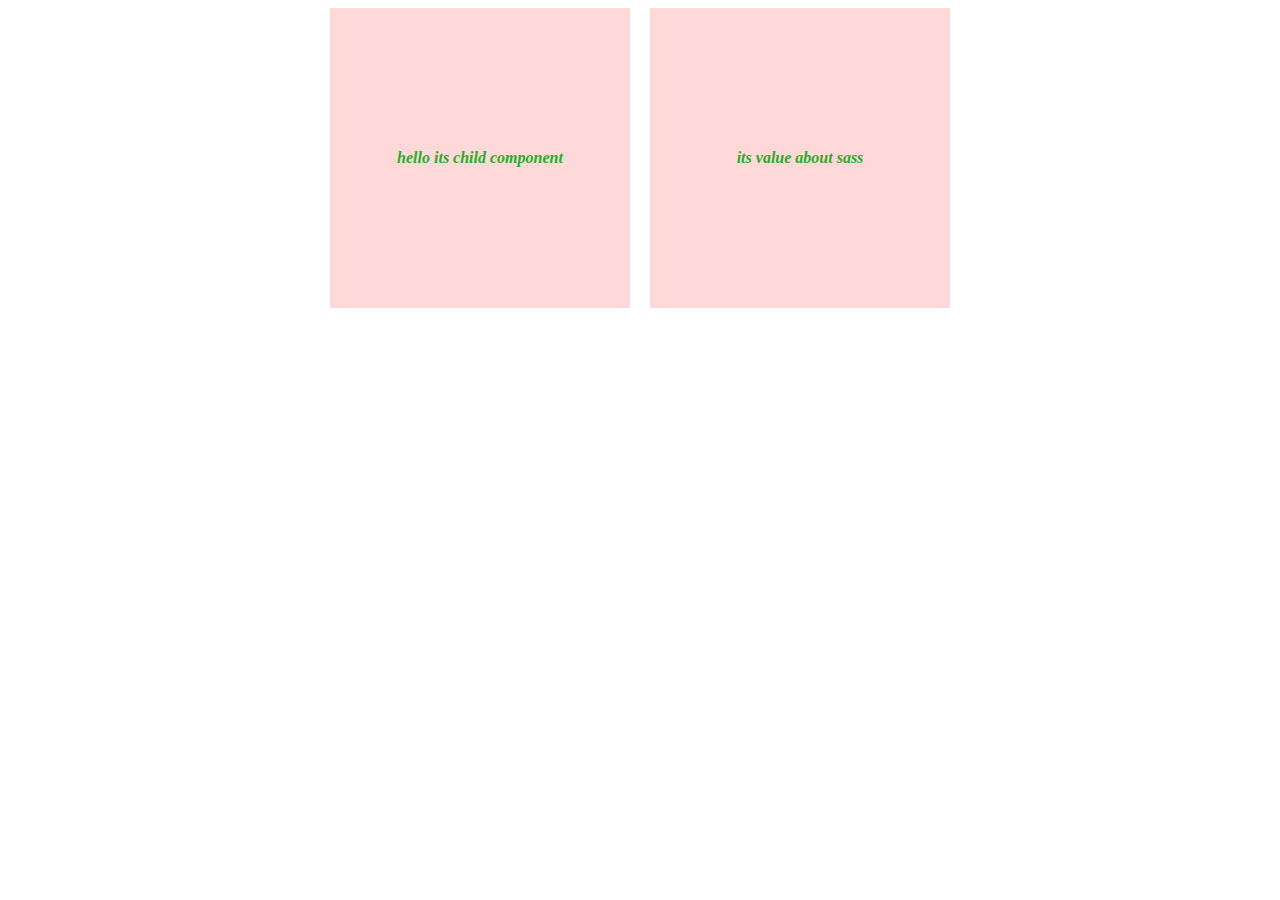
<file: index.html>
<!DOCTYPE html>
<html lang="en">
<head>
    <meta charset="UTF-8">
    <meta http-equiv="X-UA-Compatible" content="IE=edge">
    <meta name="viewport" content="width=device-width, initial-scale=1.0">
    <title>Sass</title>
    <link rel="stylesheet" href="./index.css">
</head>
<body>
    <div class="container">
        <div class="containerChid">
            <p>hello its child component</p>
        </div>
        <div class="containerTwo">
            <p>its value about sass</p>
        </div>
    </div>
</body>
</html>
</file>
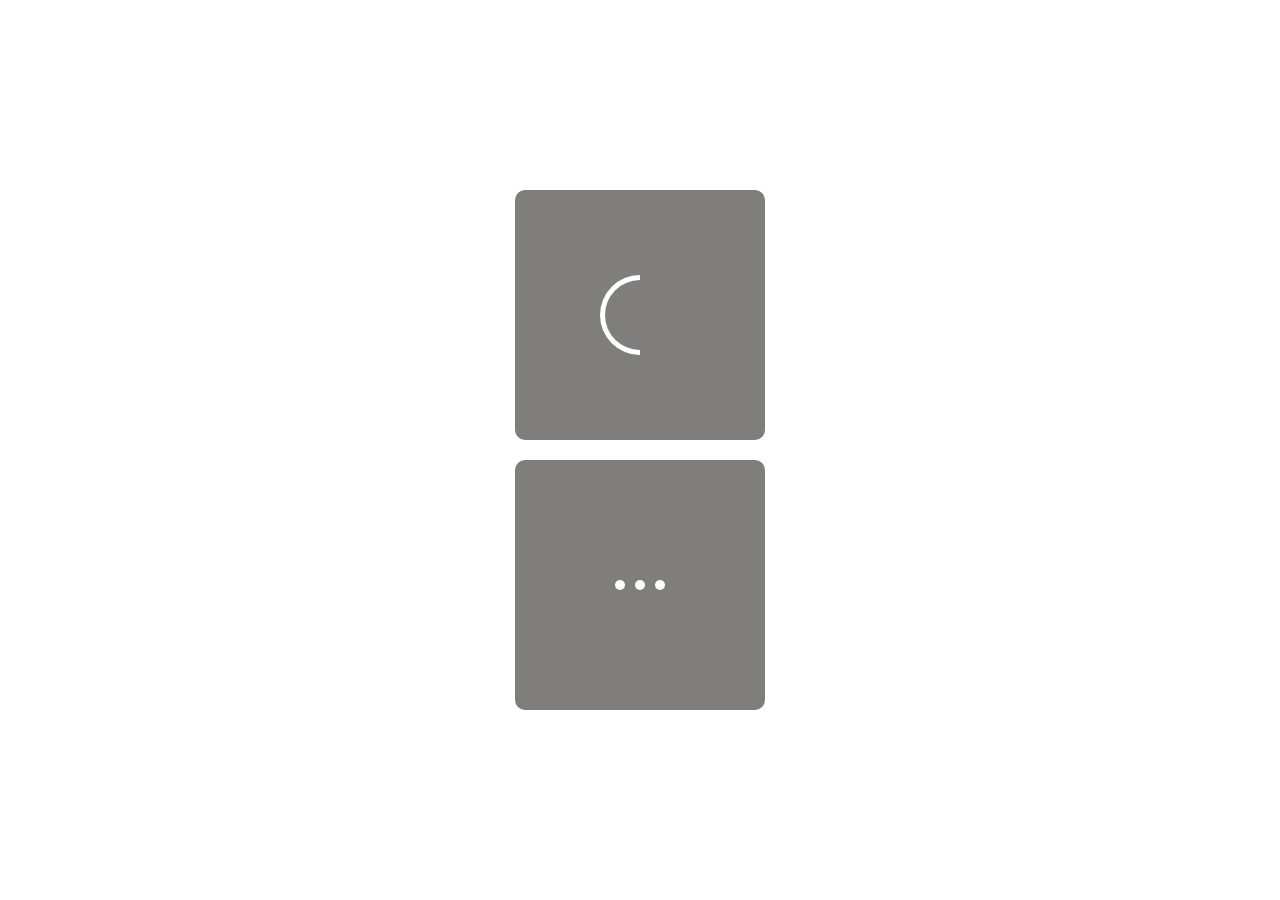
<file: loaders.html>
<!DOCTYPE html>
<html lang="en">
<head>
    <meta charset="UTF-8">
    <meta http-equiv="X-UA-Compatible" content="IE=edge">
    <meta name="viewport" content="width=device-width, initial-scale=1.0">
    <title>Document</title>
    <link rel="stylesheet" href="./loaders.css">
</head>
<body>
    <div class="container">
        <div class="loader1">
            <div class="childLoader1"></div>
            <div class="childLoader2"></div>
        </div>
    </div>

    <div class="container">
        <div class="box1">
            <div class="dot"></div>
            <div class="dot"></div>
            <div class="dot"></div>
        </div>
    </div>
</body>
</html>
</file>
<file: index.css>
.container {
  height: auto;
  width: auto;
  display: flex;
  justify-content: center;
  align-items: center;
  -moz-column-gap: 20px;
       column-gap: 20px;
}
.container .containerChid, .container .containerTwo {
  height: 300px;
  width: 300px;
  background: rgba(255, 0, 0, 0.148);
  display: flex;
  justify-content: center;
  align-items: center;
}
.container .containerChid p, .container .containerTwo p {
  font-style: italic;
  font-family: segoe ui;
  font-weight: bold;
  color: rgb(39, 173, 39);
}/*# sourceMappingURL=index.css.map */
</file>
<file: loaders.css>
*{
    padding: 0px;
    margin: 0px;
    box-sizing: border-box;
}
body{
    display: flex;
    justify-content: center;
    align-items: center;
    flex-direction: column;
    row-gap: 20px;
    height:     100vh;

}
.container{
    width: 250px;
    height: 250px;
    background-color: #807d7d;
    display: flex;
    justify-content: center;
    align-items: center;
    border-radius: 10px;
}
.loader1{
    width: 80px;
    height:80px;
    background-color: #fff;
    position: relative;
    /* overflow: hidden; */
    border-radius: 50%;
    animation-name: loader1;
    animation-duration :2s;
    animation-iteration-count:infinite;
    animation-timing-function: linear;
}
.childLoader1{
    width: 80px;
    height:80px;
    background-color:#807d7d;
    position: absolute;
    left: 50%;
}
.childLoader2{
    width: 70px;
    height:70px;
    background-color: #807d7d;
    position: absolute;
    border-radius: 50%;
    top: 4.5px;
    left: 5px;
}

@keyframes loader1 {
    25%{
        transform: rotateZ(90deg);
        background-color: red;
    }
    50%{
        transform: rotateZ(180deg);
        background-color: green;

    }
    75%{
        transform: rotateZ(270deg);
        background-color: yellow;
    }
    100%{
        transform: rotateZ(360deg);
        background-color:white;
    }

}

/* loader2 */

.box1{
    display: flex;
    justify-content: center;
    align-items: center;
    column-gap: 10px;
}
.dot{
    height: 10px;
    width: 10px;
    background-color: #fff;
    border-radius: 50%;
}
.dot:nth-child(1){
    animation: dot1;
    animation-duration: 2.5s;
    animation-iteration-count: infinite;
}
.dot:nth-child(2){
    animation: dot2;
    animation-duration: 2.5s;
    animation-iteration-count: infinite;
}
.dot:nth-child(3){
    animation: dot3;
    animation-duration: 2.5s;
    animation-iteration-count: infinite;
}


@keyframes dot1 {
    33%{
        transform: scale(1.3);
    }
    66%{
        transform: scale(1);
    }
    100%{
        transform: scale(1);
    }
}
@keyframes dot2 {
    33%{
        transform: scale(1);
    }
    66%{
        transform: scale(1.3);
    }
    100%{
        transform: scale(1);
    }
}
@keyframes dot3 {
    33%{
        transform: scale(1);
    }
    66%{
        transform: scale(1);
    }
    100%{
        transform: scale(1.3);
    }
}

/* animation part */
</file>
